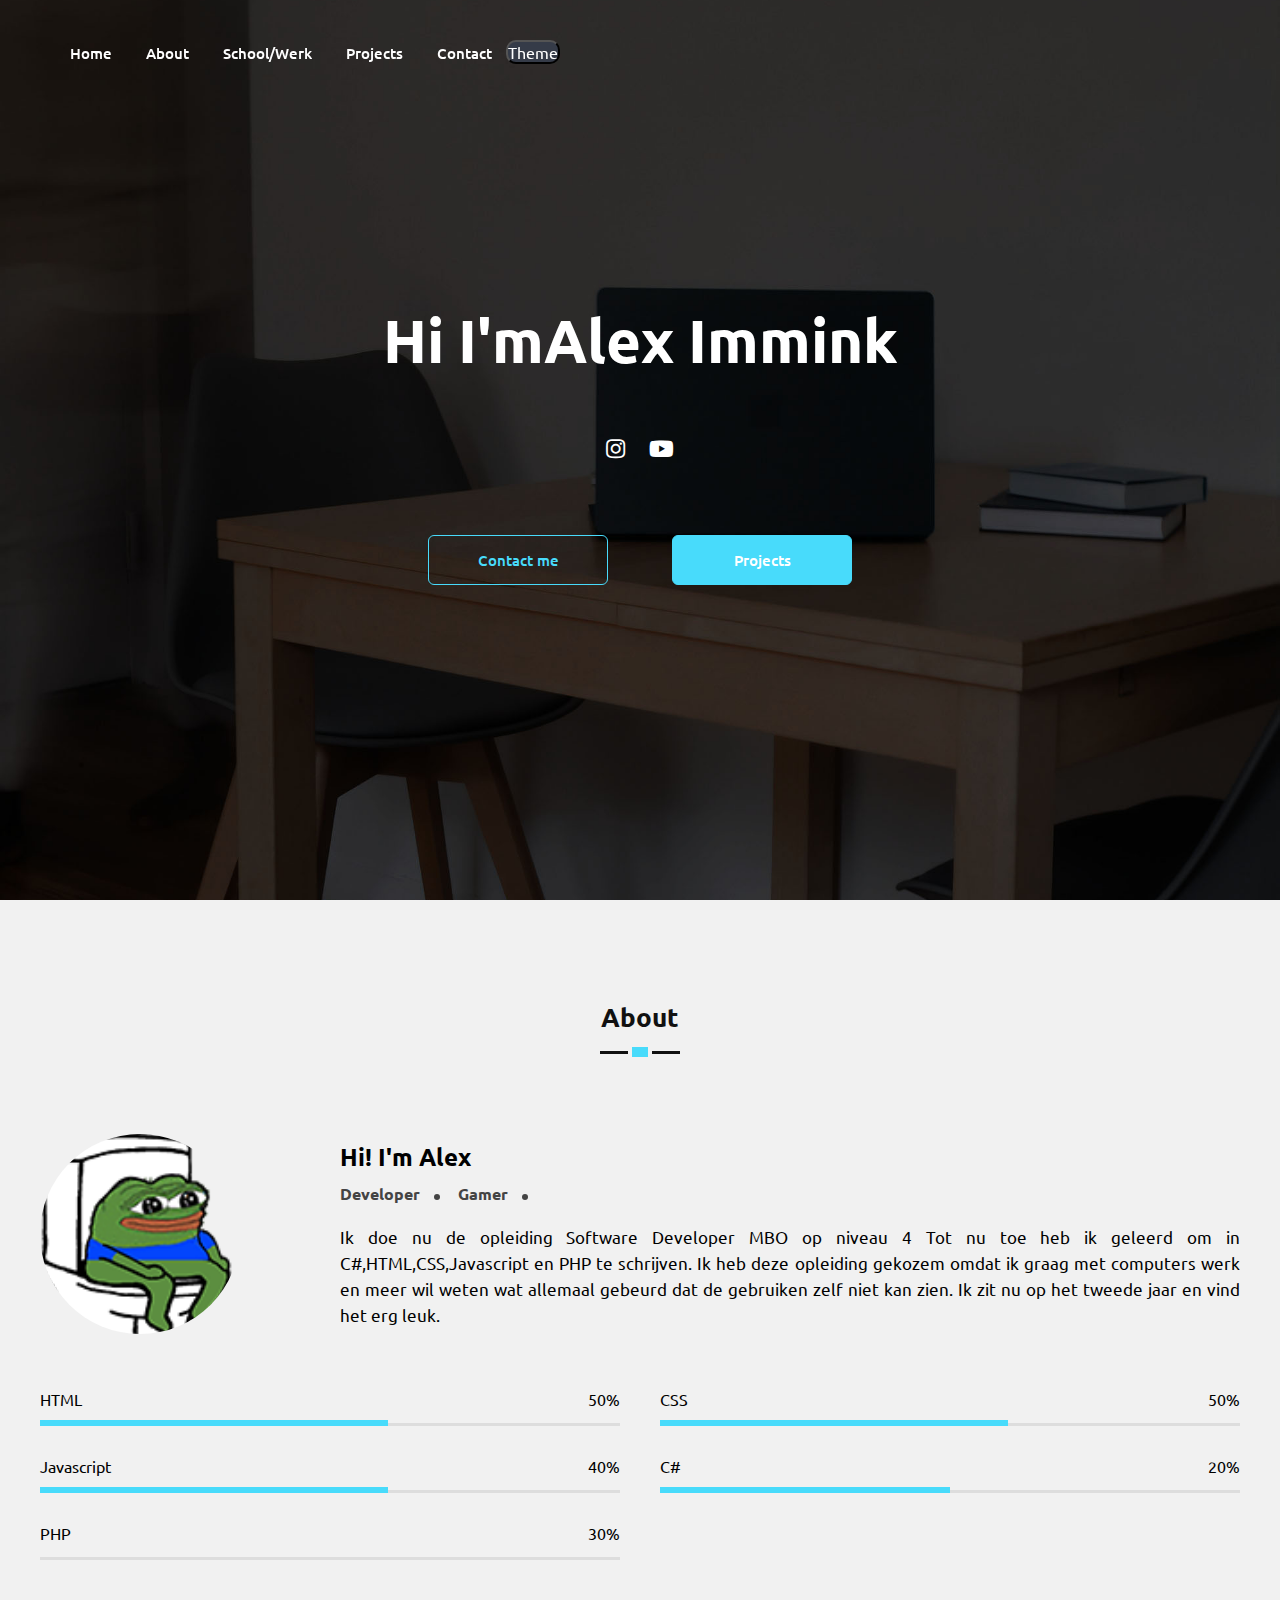
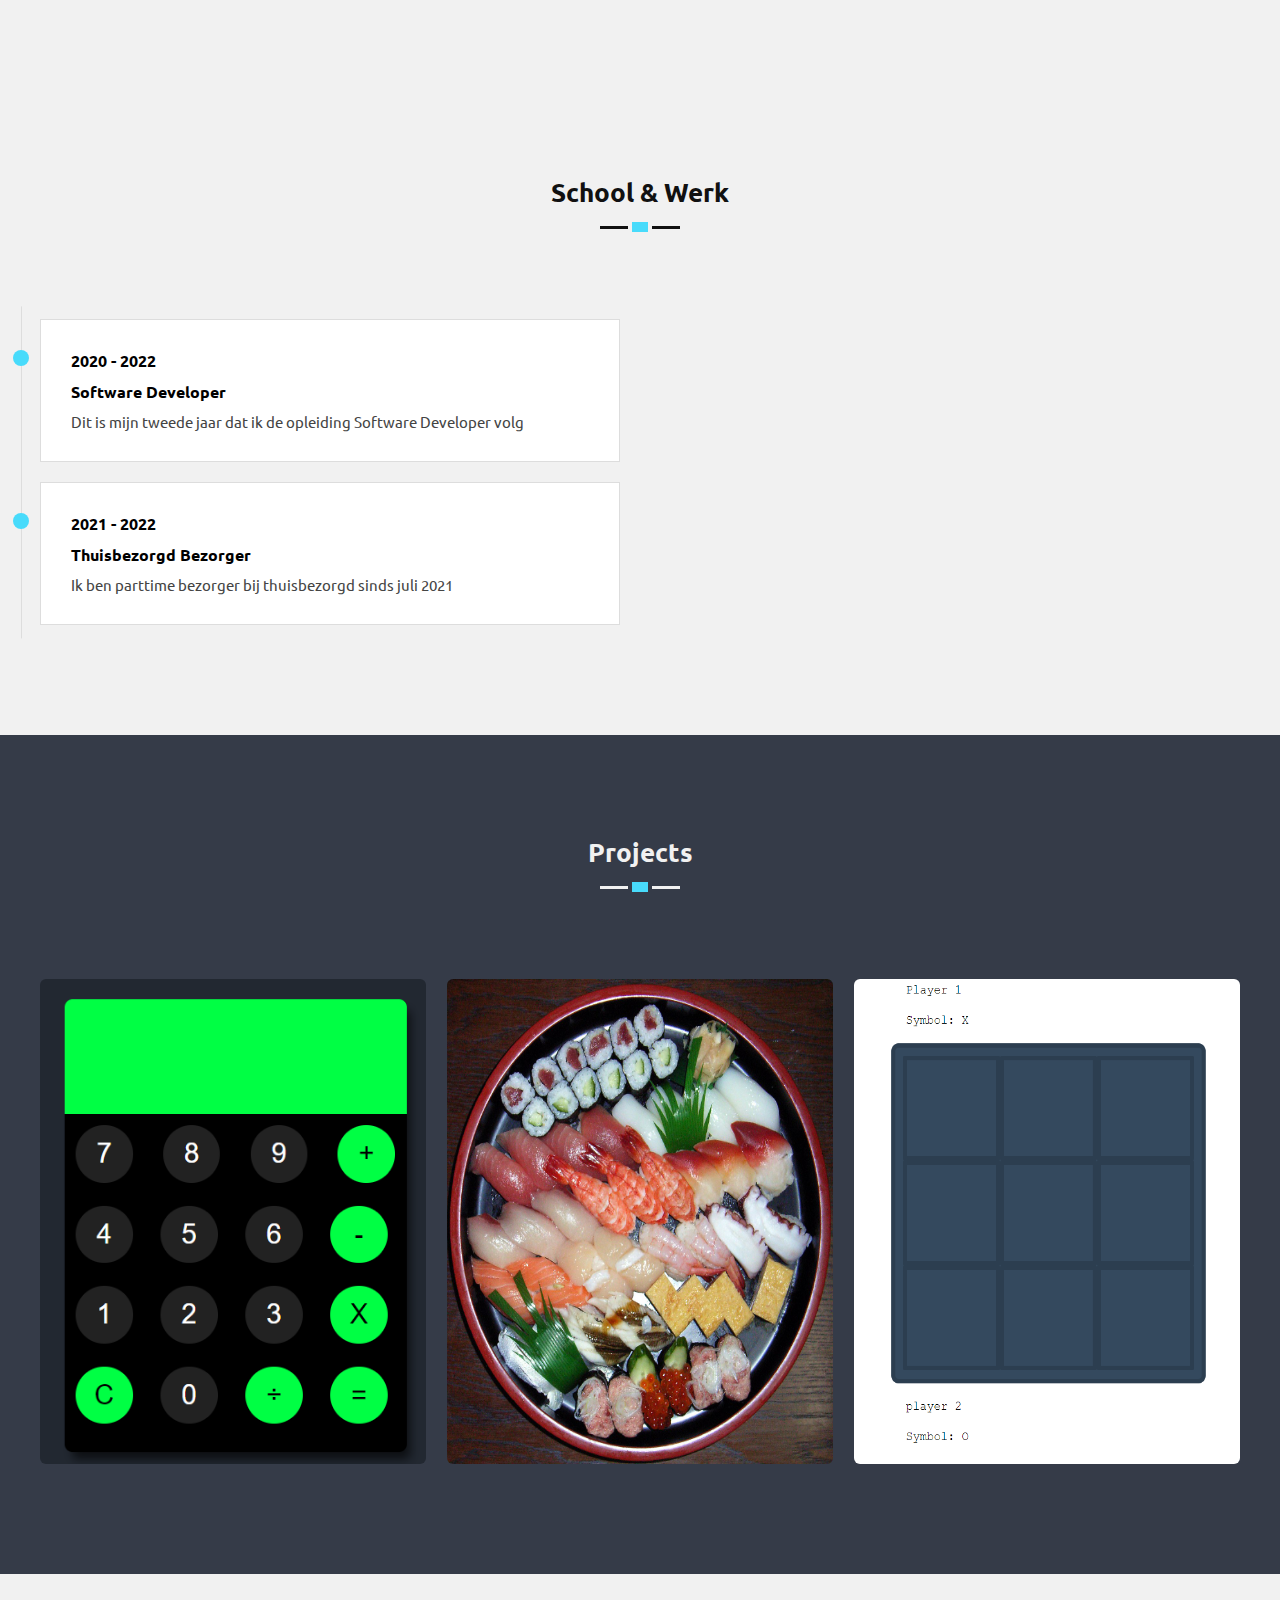
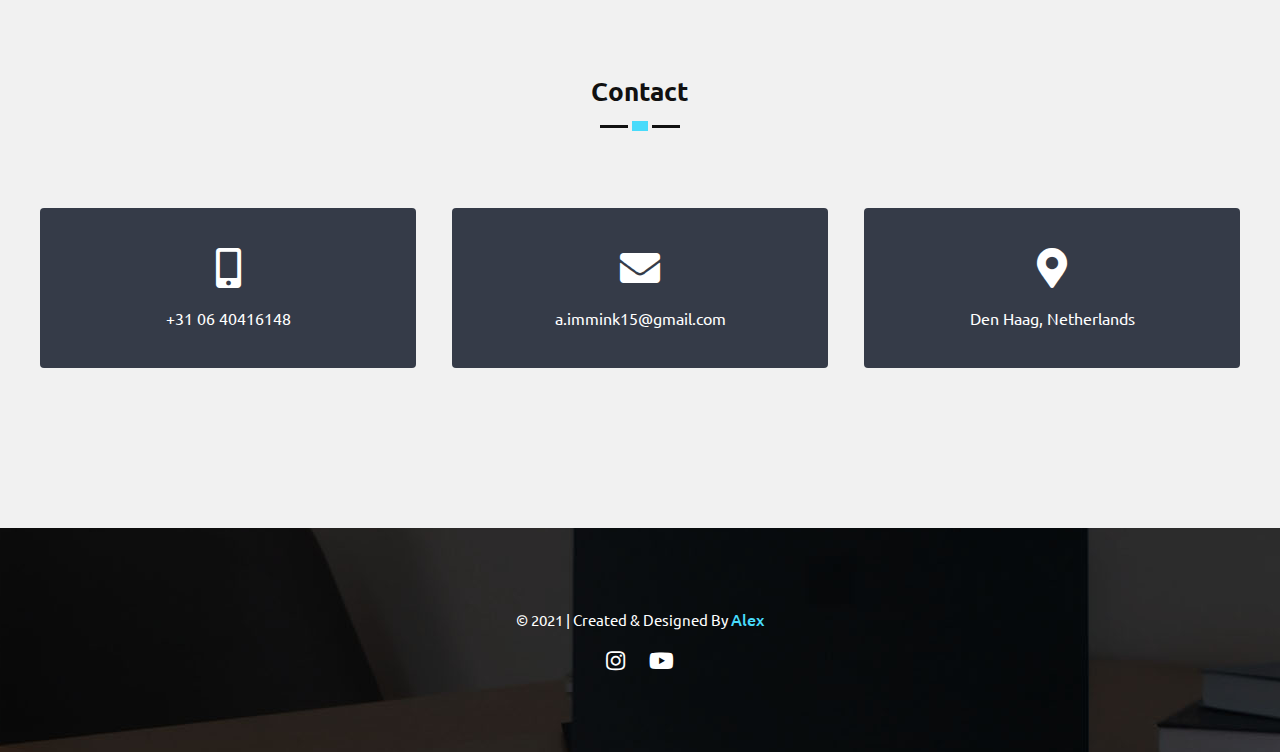
<file: index.html>
<!DOCTYPE html>
<html lang="en">
  <head>   
     <meta charset="UTF-8" />
    <meta name="viewport" content="width=device-width, initial-scale=1.0" />
    <title>Portfolio</title>
    <link
      href="https://fonts.googleapis.com/css2?family=Ubuntu:ital,wght@0,300;0,400;0,500;0,700;1,300;1,400;1,500;1,700&display=swap"
      rel="stylesheet"
    />
    <link
      rel="stylesheet"
      href="https://cdnjs.cloudflare.com/ajax/libs/font-awesome/5.13.1/css/all.min.css"
    />
    <link rel="stylesheet" href="public/css/style.css" />
    <script src="https://cdnjs.cloudflare.com/ajax/libs/jquery/3.5.1/jquery.min.js"></script>
    <script src="public/js/scripts.js"></script>
  </head>
  <body>

    <!-- Navbar -->
    <nav class="navbar theme">
      <div class="inner-width">
        <button class="menu-toggler">
          <span></span>
          <span></span>
          <span></span>
        </button>
        <div class="navbar-menu">
          <a href="#home">Home</a>
          <a href="#about">About</a>
          <a href="#school">School/Werk</a>
          <a href="#Projects">Projects</a>
          <a href="#contact">Contact</a>
          <button class="theme-changer themabtn">Theme</button>
        </div>
      </div>
    </nav>

    <!-- Home -->
    <section id="home">
      <div class="inner-width">
        <div class="content">
          <h1>Hi I'm</h1>
          <div class="sm">
            <a href="https://www.instagram.com/" class="fab fa-instagram"></a>
            <a
              href="https://www.youtube.com/watch?v=dQw4w9WgXcQ"
              class="fab fa-youtube"
            ></a>
          </div>
          <div class="buttons">
            <a href="#contact">Contact me</a>
            <a href="#Projects">Projects</a>
          </div>
        </div>
      </div>
    </section>

    <!-- About -->
    <section id="about" class="theme">
      <div class="inner-width theme">
        <h1 class="section-title">About</h1>
        <div class="about-content theme">
          <img src="public/images/peepoPooPoo.png" alt="" class="about-pic" />
          <div class="about-text">
            <h2 class="theme">Hi! I'm Alex</h2>
            <h3>
              <span>Developer</span>
              <span>Gamer</span>
            </h3>
            <p class="theme">
              Ik doe nu de opleiding Software Developer MBO op niveau 4 Tot nu
              toe heb ik geleerd om in C#,HTML,CSS,Javascript en PHP te schrijven.
              Ik heb deze opleiding gekozem omdat ik graag met computers werk en
              meer wil weten wat allemaal gebeurd dat de gebruiken zelf niet kan
              zien. Ik zit nu op het tweede jaar en vind het erg leuk.
            </p>
          </div>
        </div>

        <div class="skills">
          <div class="skill">
            <div class="skill-info">
              <span>HTML</span>
              <span>50%</span>
            </div>
            <div class="skill-bar html"></div>
          </div>

          <div class="skill">
            <div class="skill-info">
              <span>CSS</span>
              <span>50%</span>
            </div>
            <div class="skill-bar css"></div>
          </div>

          <div class="skill">
            <div class="skill-info">
              <span>Javascript</span>
              <span>40%</span>
            </div>
            <div class="skill-bar js"></div>
          </div>

          <div class="skill">
            <div class="skill-info">
              <span>C#</span>
              <span>20%</span>
            </div>
            <div class="skill-bar cs"></div>
          </div>

          <div class="skill">
            <div class="skill-info">
              <span>PHP</span>
              <span>30%</span>
            </div>
            <div class="skill-bar php"></div>
          </div>
        </div>
      </div>
    </section>

    <!-- School/Werk -->
    <section id="school" class="theme">
      <div class="inner-width">
        <h1 class="section-title">School & Werk</h1>
        <div class="time-line">
          <div class="block">
            <h4>2020 - 2022</h4>
            <h3>Software Developer</h3>
            <p>Dit is mijn tweede jaar dat ik de opleiding Software Developer volg</p>
          </div>
        </div>

        <div class="time-line">
          <div class="block">
            <h4>2021 - 2022</h4>
            <h3>Thuisbezorgd Bezorger</h3>
            <p>Ik ben parttime bezorger bij thuisbezorgd sinds juli 2021</p>
          </div>
        </div>
      </div>
    </section>

    <!--Projects-->
    <section id="Projects" class="dark">
      <div class="inner-width">
        <h1 class="section-title">Projects</h1>
        <div class="works">
          <a href="/templates/calculator.html" class="projects">
            <img src="public/images/calculator.png" alt="" />
            <div class="info">
              <h3>Rekenmachine</h3>
              <div class="cat">
                Rekenmachine die ik heb gemaakt voor een school project met Javascript
              </div>
            </div>
          </a>

          <a href="https://github.com/AImmink/zuzu" class="projects">
            <img src="public/images/Sushi.jpg" alt="" />
            <div class="info">
              <h3>zuzu</h3>
              <div class="cat">
                Zuzu project in PHP
              </div>
            </div>
          </a>
      
          <a href="/templates/bke.html" class="projects">
            <img src="public/images/tictactoe.png" alt="" />
            <div class="info">
              <h3>Tic Tac Toe</h3>
              <div class="cat">
                Tic Tac Toe game die ik heb gemaakt voor een school project met Javascript
              </div>
            </div>
            </div>
          </a>
        </div>
      </div>
    </section>


    <!-- Contact -->
    <section id="contact" class="theme">
      <div class="inner-width">
        <h1 class="section-title">Contact</h1>
        <div class="contact-info">
          <div class="item">
            <i class="fas fa-mobile-alt"></i>
            +31 06 40416148
          </div>

          <div class="item">
            <i class="fas fa-envelope"></i>
            a.immink15@gmail.com
          </div>

          <div class="item">
            <i class="fas fa-map-marker-alt"></i>
            Den Haag, Netherlands
          </div>
        </div>
      </div>
    </section>

    <!-- Footer -->
    <footer>
      <div class="inner-width">
        <div class="copyright">
          &copy; 2021 | Created & Designed By <a href="#">Alex</a>
        </div>
        <div class="sm">
          <a href="https://www.instagram.com/" class="fab fa-instagram"></a>
          <a
            href="https://www.youtube.com/watch?v=dQw4w9WgXcQ"
            class="fab fa-youtube"
          ></a>
        </div>
      </div>
    </footer>

    <!-- Go Top BTN -->
    <button class="goTop fas fa-arrow-up"></button>
  </body>
</html>
</file>
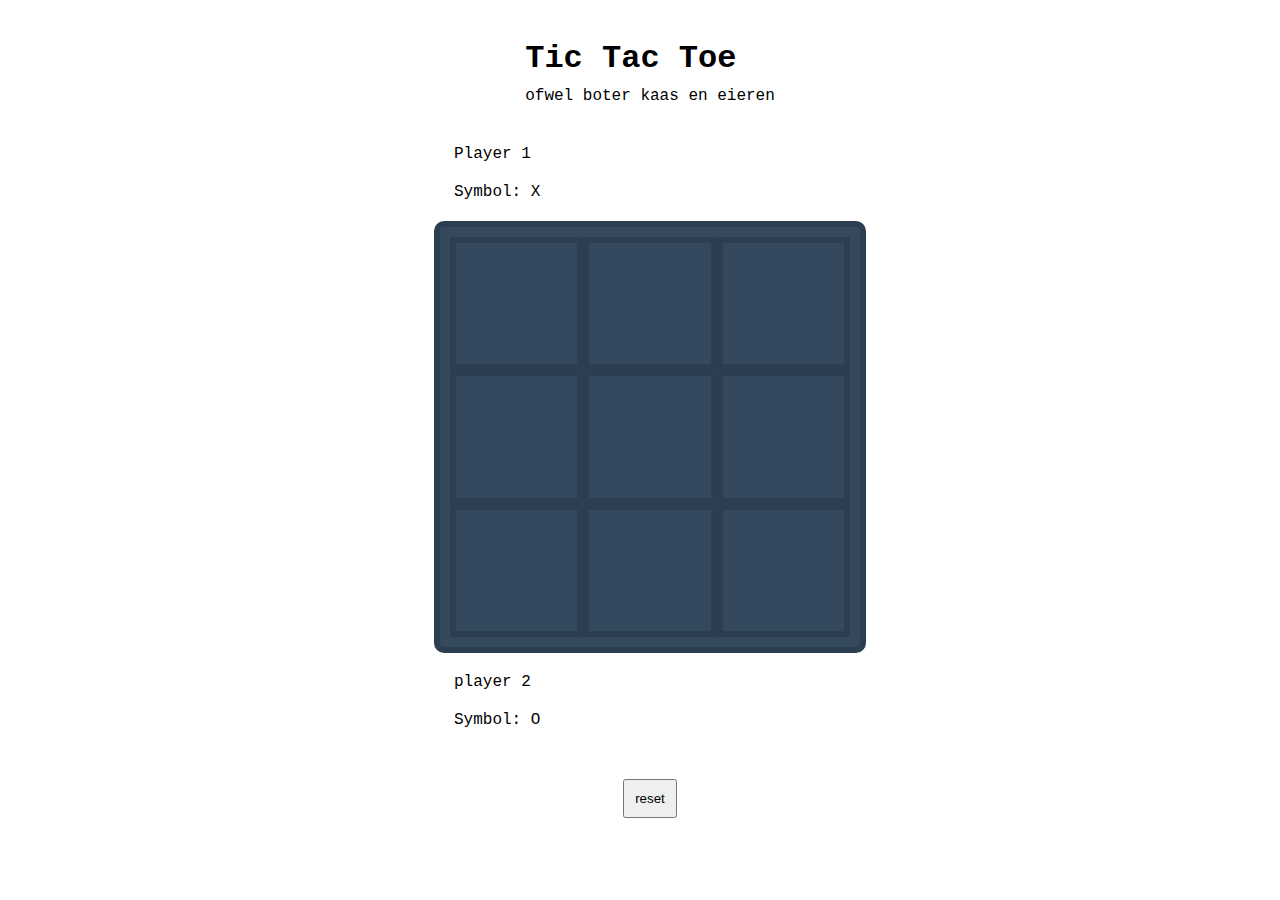
<file: bke.html>
<!DOCTYPE html>
<html lang="en">
  <head>
    <meta charset="UTF-8">
    <meta http-equiv="X-UA-Compatible" content="IE=edge">
    <meta name="viewport" content="width=device-width, initial-scale=1.0">
    <title>Boter Kaas eieren</title>
    <link rel="stylesheet" href="./css/bke.css">
  </head>
  <body>
    <header>
      <h1>Tic Tac Toe</h1>
      <span>ofwel boter kaas en eieren</span>
    </header>
    <main>
      <div>
        <p>Player 1</p>
        <p>Symbol: X</p>
      </div>
        <!-- 
          Make a board (class .board) with fields (class .field)
          Do not forget to add styling (grid layout)
        -->
      <grid class="board">
        <div class="field"></div>
        <div class="field"></div>
        <div class="field"></div>
        <div class="field"></div>
        <div class="field"></div>
        <div class="field"></div>
        <div class="field"></div>
        <div class="field"></div>
        <div class="field"></div>
      </grid>
      <div>
        <p>player 2</p>
        <p>Symbol: O</p>
      </div>
    </main>
    <div></div>
    <button class="reset-btn">reset</button>
    <script type="module" src="./js/bke.js"></script>
  </body>
</html>
</file>
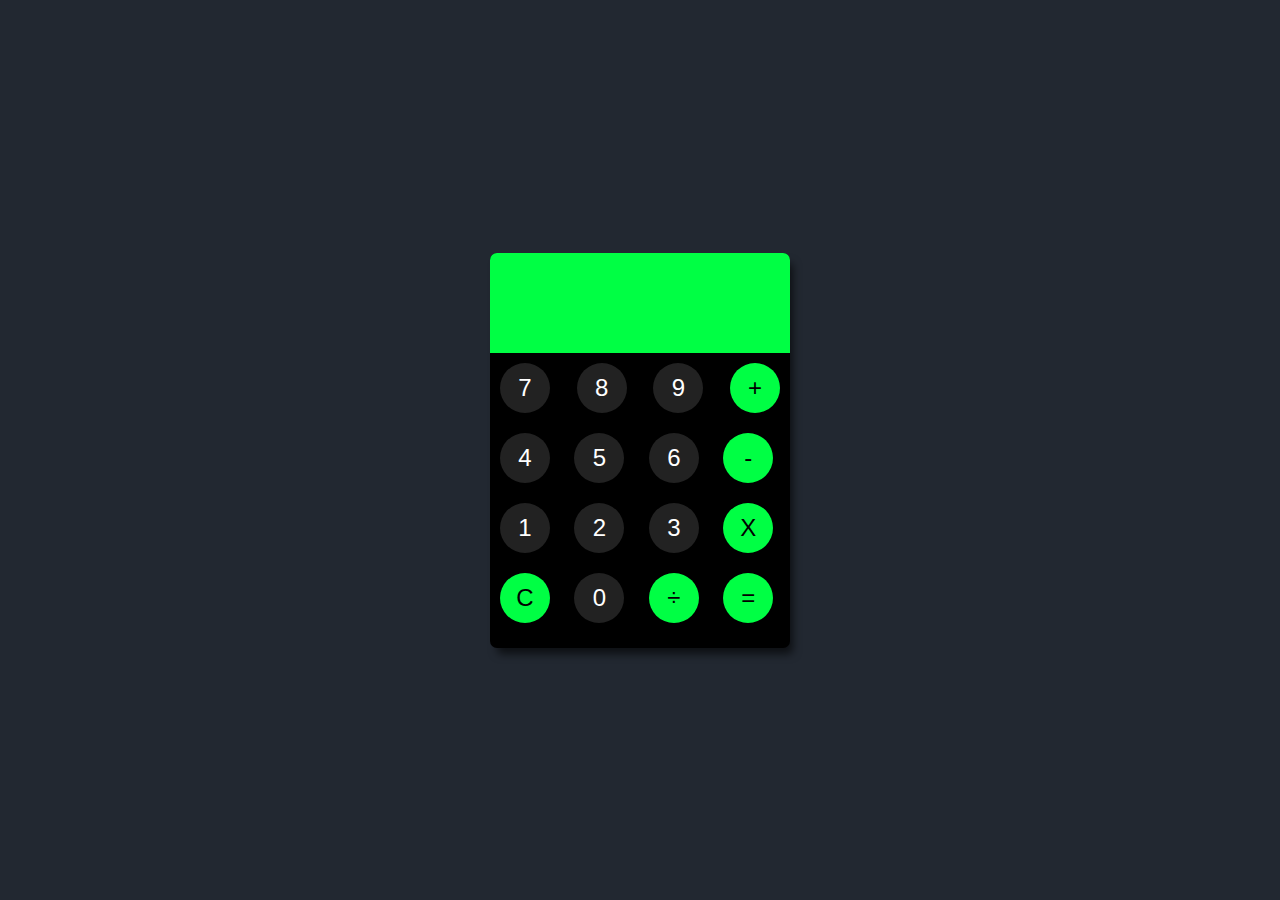
<file: calculator.html>
<!DOCTYPE html>
<html lang="nl">
    <head>
    <meta charset="UTF-8">
    <meta name="viewport" content="width=device-width, initial-scale=1.0">
    <title>Portfolio</title>
    <link href="/css/calc.css" rel="stylesheet">
    </head>
    <body>

            <div class="calculator">
          
              <input type="text" class="display" disabled>
                    
              <div class="keys">
          
          
                <div class="row">
          
                  <button value="7">7</button>
          
                  <button value="8">8</button>
          
                  <button value="9">9</button>
          
                  <button value="+  " class="operator">+</button>
          
                </div>
          
                <div class="row2">
          
                  <button value="4">4</button>
          
                  <button value="5">5</button>
          
                  <button value="6">6</button>
          
                  <button value="-" class="operator">-</button>
          
                </div>
          
                <div class="row3">
          
                  <button value="1">1</button>
          
                  <button value="2">2</button>
          
                  <button value="3">3</button>
          
                  <button value="X" class="operator">X</button>
          
                </div>
          
                <div class="row4">
          
                  <button value="C" class="operator">C</button>
          
                  <button value="0">0</button>
          
                  <button value="/" class="operator">÷</button>
          
                  <button value="=" class="operator">=</button>
          
                </div>
          
              </div>
          
            </div>
          
         <!-- Hieronder wordt het Javascript bestand ingeladen -->
         <script src="/js/calculator.js"></script>    
    </body>
</html>
</file>
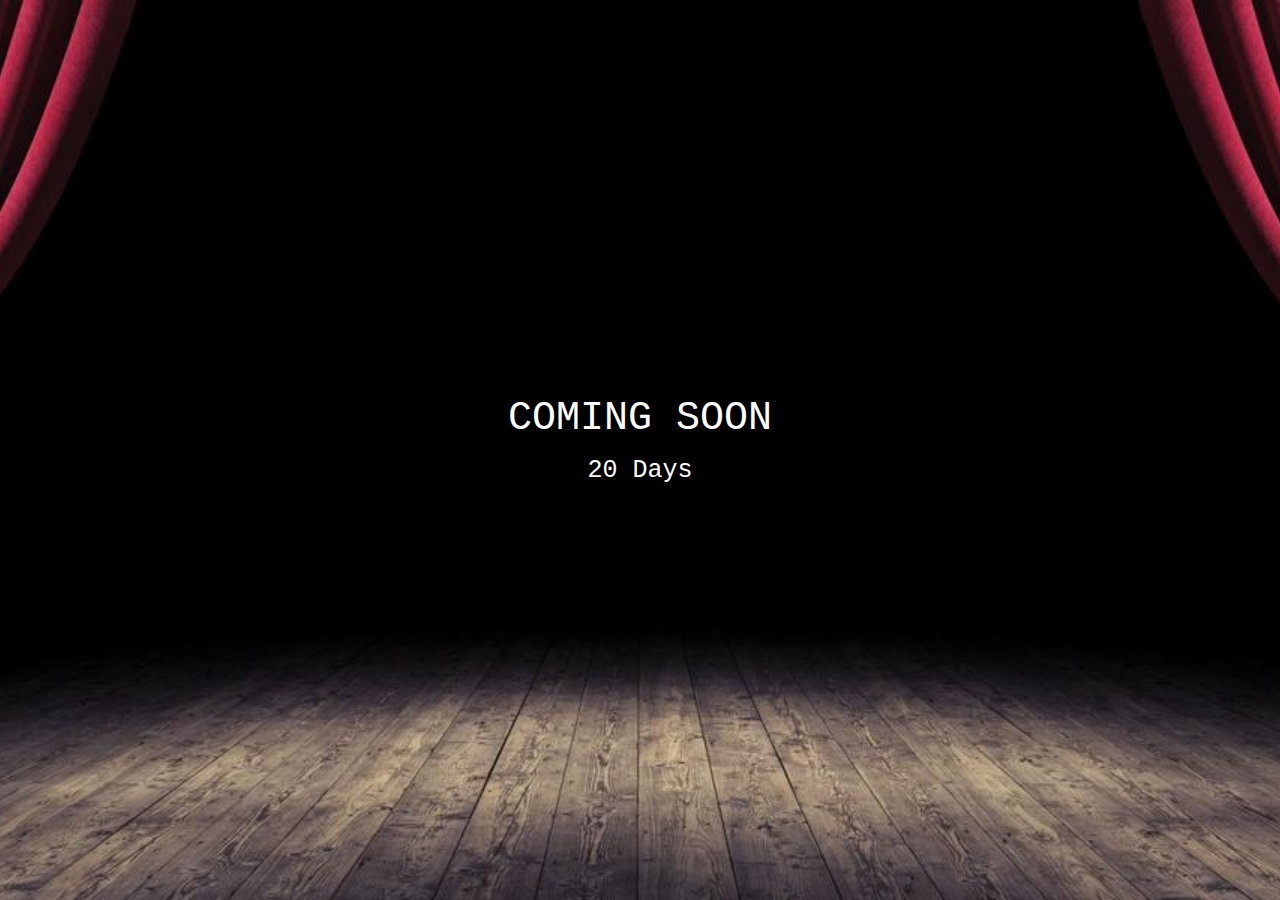
<file: info.html>
<!DOCTYPE html>
<html lang="nl">
    <head>
    <meta charset="UTF-8">
    <meta name="viewport" content="width=device-width, initial-scale=1.0">
    <title>Portfolio</title>
    <link rel="stylesheet" href="https://stackpath.bootstrapcdn.com/bootstrap/4.3.1/css/bootstrap.min.css" integrity="sha384-ggOyR0iXCbMQv3Xipma34MD+dH/1fQ784/j6cY/iJTQUOhcWr7x9JvoRxT2MZw1T" crossorigin="anonymous">
    <link href="/css/coming-soon.css" rel="stylesheet">
    <script src="https://maxcdn.bootstrapcdn.com/bootstrap/4.5.2/js/bootstrap.min.js"></script>
    </head>
    <body>
        <div class="bgimg">
            <div class="middle">
              <h1>COMING SOON</h1>
              <hr>
              <p>20 Days</p>
            </div>

            <script src="/js/countdown.js"></script>  
    </body>
    </html>
</file>
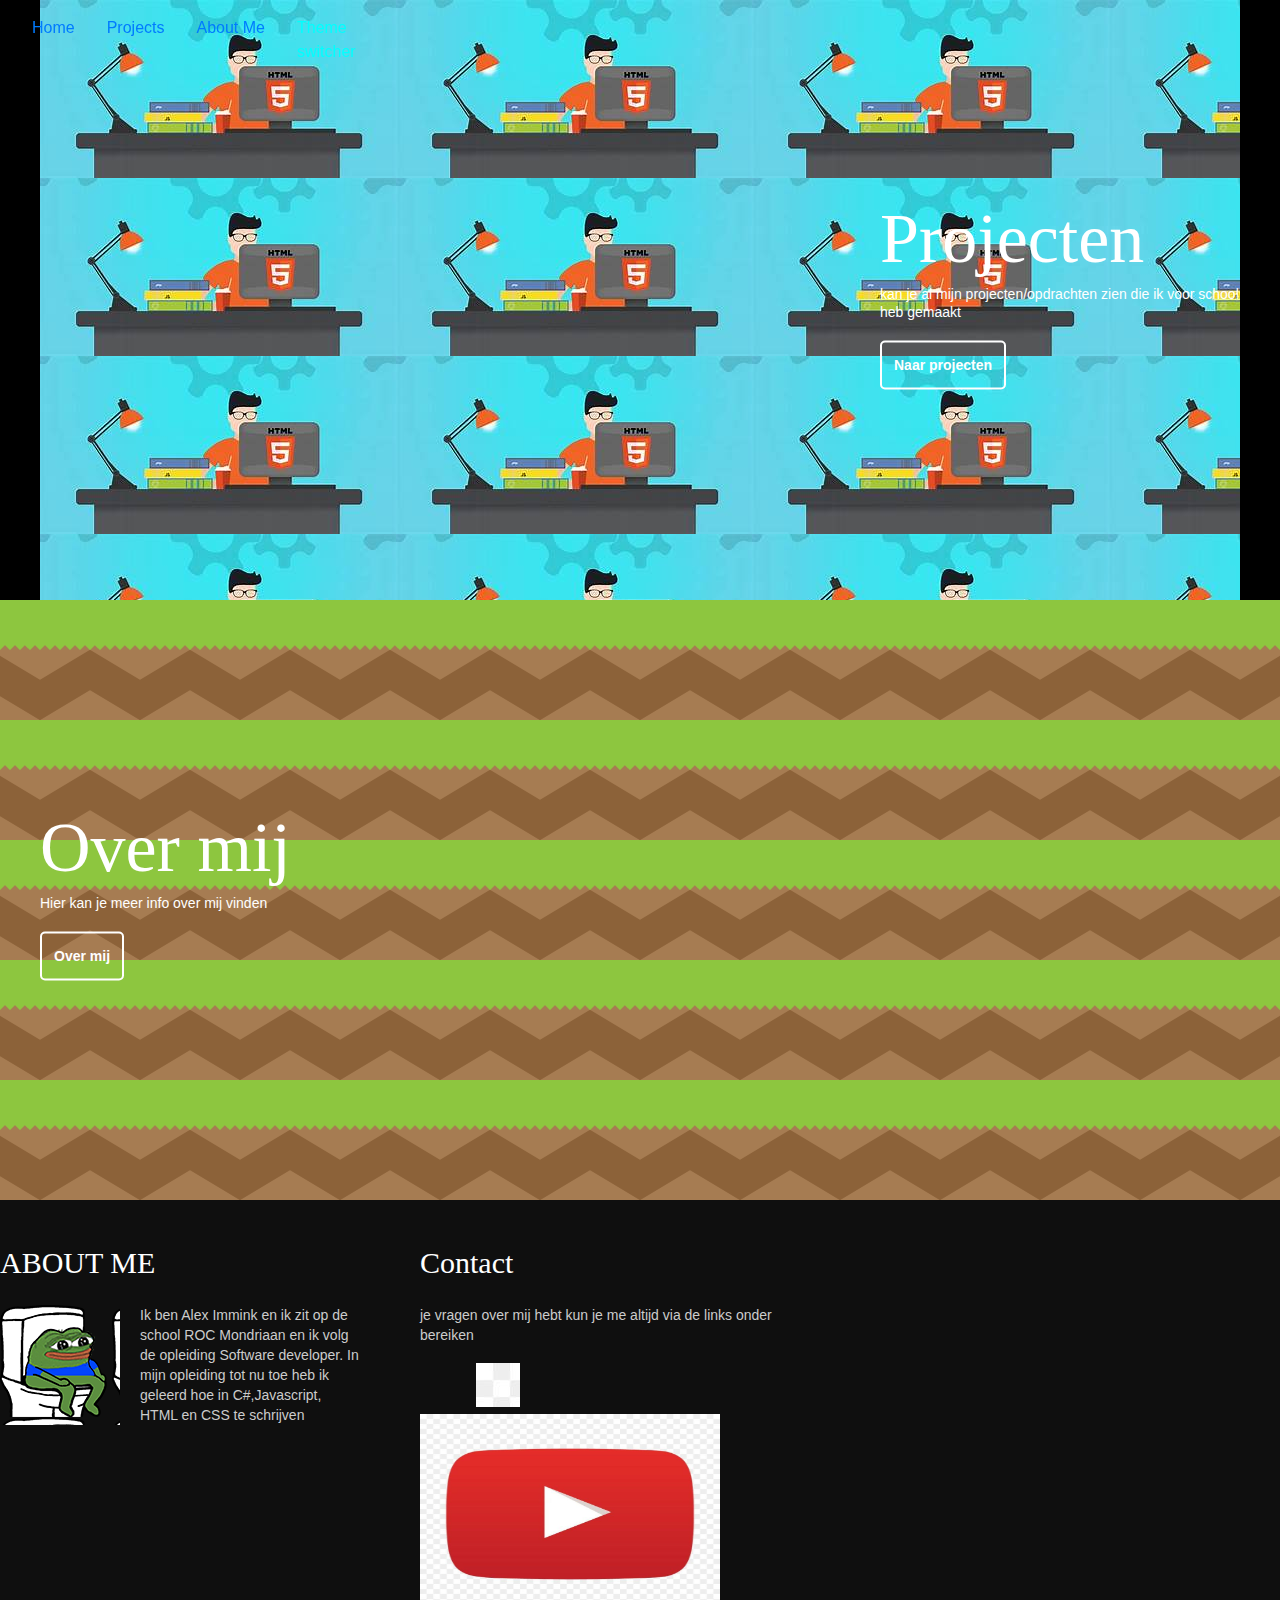
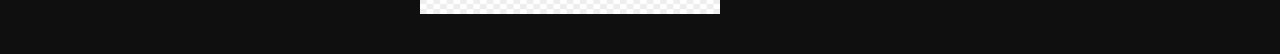
<file: olfolio.html>
<!DOCTYPE html>
<html lang="nl">
    <head>
    <meta charset="UTF-8">
    <meta name="viewport" content="width=device-width, initial-scale=1.0">
    <title>Portfolio oud</title>
    <script src="https://cdnjs.cloudflare.com/ajax/libs/jquery/3.6.0/jquery.min.js"></script>
    <link rel="stylesheet" href="https://cdnjs.cloudflare.com/ajax/libs/font-awesome/5.15.3/css/all.min.css"/>
    <link rel="stylesheet" href="https://stackpath.bootstrapcdn.com/bootstrap/4.3.1/css/bootstrap.min.css" integrity="sha384-ggOyR0iXCbMQv3Xipma34MD+dH/1fQ784/j6cY/iJTQUOhcWr7x9JvoRxT2MZw1T" crossorigin="anonymous">
    <link href="../css/main.css" rel="stylesheet">
    </head>
    <body>
      <nav class="navbar navbar-default fixed-top">
        <ul class="nav">
            <li class="nav-item"><a class="nav-link" href="index.html">Home</a></li>
            <li class="nav-item"><a class="nav-link" href="projecten.html">Projects</a></li>
            <li class="nav-item"><a class="nav-link" href="info.html">About Me</a></li>
            <li class="nav-item"><a class="nav-link" href="#"><p class="theme-changer">Theme switcher</p></a></li>
        </ul>
      </nav>
      <!--projecten section-->
    <div id="portfolio-2" class="portfolio">
    <div id="portfolio-container-2" class="portfolio-container">
    <div class="portfolio-text-container portfolio-text-container-right">
    <div class="text-black theme portfolio-text-title">
    <p class="text-black theme"> Projecten</p>
    </div>
                
    <div class="portfolio-text-body">
    <p class="text-black theme">kan je al mijn projecten/opdrachten zien die ik voor school heb gemaakt</p>
    </div>
                
    <a href="projecten.html" target="_blank">
    <div class="portfolio-text-button">Naar projecten</div>
    </a>
    </div> 
    </div>
    </div>
    
      <!--Over mij page directory-->
    <div id="portfolio-3" class="portfolio">
    <div id="design-portfolio-cloud"></div>
        
    <div id="portfolio-container-3" class="portfolio-container">
    <div class="portfolio-text-container portfolio-text-container-left">
    <div class="portfolio-text-title">
      <p class="theme">Over mij</p>
      </div>
                
    <div class="portfolio-text-body">
    <p class="text-black theme">Hier kan je meer info over mij vinden</p>
    </div>
                
    <a href="info.html" target="_blank">
    <div class="portfolio-text-button">Over mij</div>
    </a>
    </div> 
    </div>
    </div>
          <!--Over mij kort-->
        <footer class="text-black theme">
        <div class="footer-container">
        <div class="footer-column">
        <div class="title">
        <p class="text-black">ABOUT ME</p>
        </div>
        <div class="avatar"></div>
        <div class="text">
        <p class="text-black">Ik ben Alex Immink en ik zit op de school ROC Mondriaan en ik volg de opleiding Software developer.
        In mijn opleiding tot nu toe heb ik geleerd hoe in C#,Javascript, HTML en CSS te schrijven</p>
        </div>
        </div>
        </div> 
        <div class="theme footer-column">
        <div class="title">
        <p class="text-black">Contact</p>
        </div>
        <div class="text">
        <p class="text-black">je vragen over mij hebt kun je me altijd via de links onder bereiken</p>
        </div>
        <div>
        <a href="https://github.com/AImmink"target="_blank">
        <div class="icon icon-github"></div>
        </a>
        <a href="https://www.youtube.com/watch?v=dQw4w9WgXcQ"target="_blank">
        <div class="icon icon-YouTube"></div>
        <img src="/images/icon-youtube.jpg" alt="" class="img1">
        </a>
          <a href="https://www.instagram.com/"target="_blank">
        <div class="icon icon-insta theme-changer"></div>
        </a>
        </div>
        </div>    
        </footer>

         <!-- Hieronder wordt het Javascript bestand ingeladen -->
         <script src="../js/main.js"></script>    
    </body>
</html>
</file>
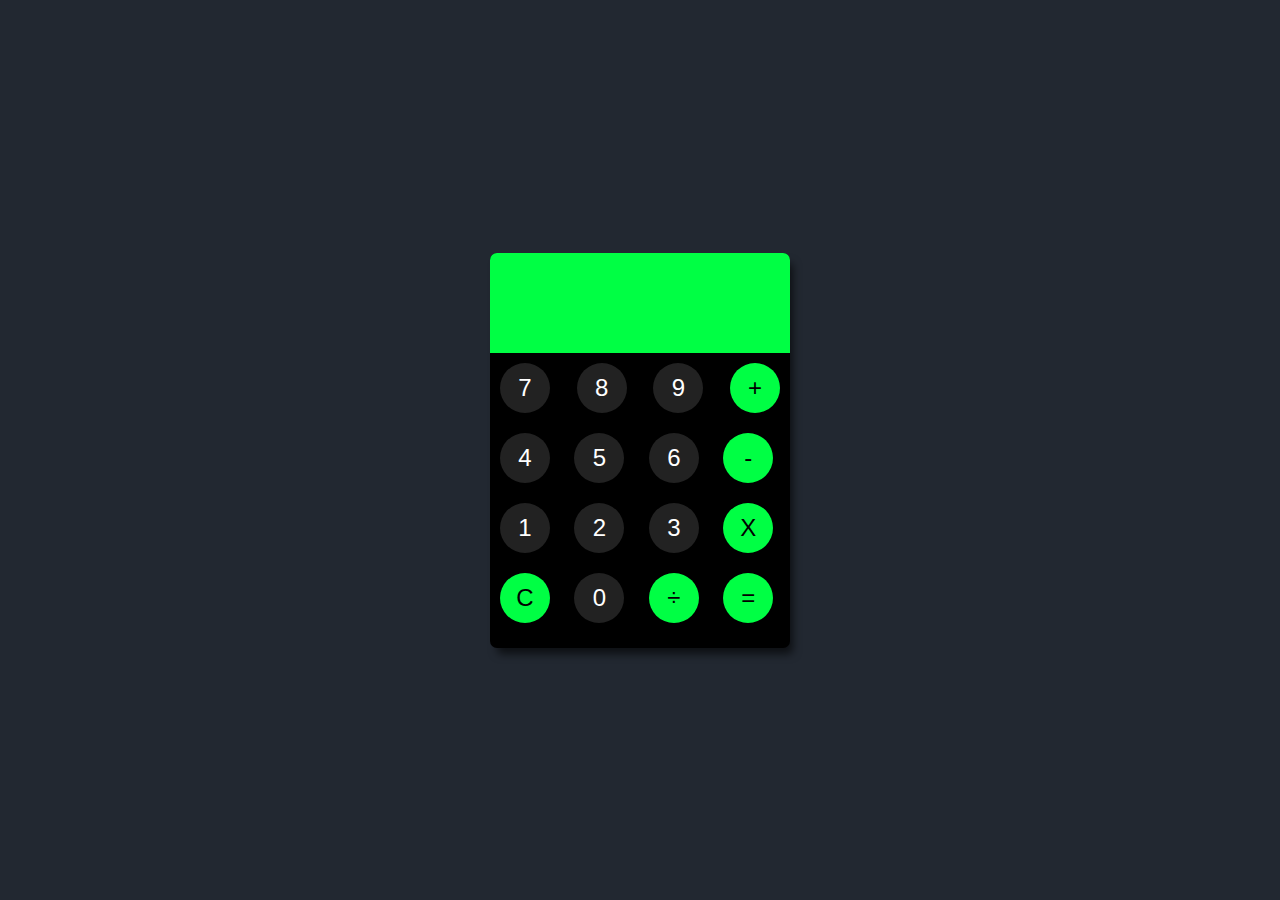
<file: templates/calculator.html>
<!DOCTYPE html>
<html lang="nl">
  <head>
    <meta charset="UTF-8" />
    <meta name="viewport" content="width=device-width, initial-scale=1.0" />
    <title>Rekenmachine</title>
    <link href="../public/css/calc.css" rel="stylesheet" />
  </head>
  <body>
    <!--buttons van de rekenmachine-->
    <div class="calculator">
      <input type="text" class="display" disabled />

      <div class="keys">
        <div class="row">
          <button value="7">7</button>

          <button value="8">8</button>

          <button value="9">9</button>

          <button value="+" class="operator">+</button>
        </div>

        <div class="row2">
          <button value="4">4</button>

          <button value="5">5</button>

          <button value="6">6</button>

          <button value="-" class="operator">-</button>
        </div>

        <div class="row3">
          <button value="1">1</button>

          <button value="2">2</button>

          <button value="3">3</button>

          <button value="*" class="operator">X</button>
        </div>

        <div class="row4">
          <button value="C" class="operator">C</button>

          <button value="0">0</button>

          <button value="/" class="operator">÷</button>

          <button value="=" class="operator">=</button>
        </div>
      </div>
    </div>

    <!-- Hieronder wordt het Javascript bestand ingeladen -->
    <script src="/js/calculator.js"></script>
  </body>
</html>
</file>
<file: public/css/style.css>
* {
  margin: 0;
  padding: 0;
  text-decoration: none;
  font-family: "Ubuntu", sans-serif;
  box-sizing: border-box;
}

html {
  scroll-behavior: smooth;
}

::selection {
  background-color: #48dbfb60;
}

::-webkit-scrollbar {
  width: 10px;
  background-color: #f1f1f1;
}

::-webkit-scrollbar-thumb {
  background-color: #353b48;
}

.navbar {
  position: fixed;
  background-color: transparent;
  width: 100%;
  padding: 30px 0;
  top: 0;
  z-index: 999;
  transition: 0.3s linear;
}

.inner-width {
  max-width: 1300px;
  margin: auto;
  padding: 0 40px;
}

.navbar .inner-width {
  display: flex;
  align-items: center;
  justify-content: space-between;
}

.menu-toggler {
  background: none;
  width: 30px;
  border: none;
  cursor: pointer;
  position: relative;
  outline: none;
  z-index: 999;
  display: none;
}

.menu-toggler span {
  display: block;
  height: 3px;
  background-color: #fff;
  margin: 6px 0;
  position: relative;
  transition: 0.3s linear;
}

.navbar-menu a {
  color: #fff;
  font-size: 15px;
  font-weight: 500;
  margin-left: 30px;
  transition: 0.2s linear;
}

.theme-changer {
  background: none;
  background-color: #353b48;
  border-radius: 10px;
  color: white;
  margin: 10px;
  text-align: center;
  font-size: 16px;
}

.navbar-menu a:hover {
  color: #48dbfb !important;
}

.sticky {
  background-color: #fff;
  padding: 18px 0;
}

.sticky .navbar-menu a {
  color: #111;
}

.dark1 {
  background-color: #353b48;
}

.sticky .menu-toggler span {
  background-color: #111;
}

#home {
  height: 100vh;
  min-height: 500px;
  background: url(../images/bg.jpg) no-repeat center;
  background-size: cover;
  background-attachment: fixed;
}

#home .inner-width {
  display: flex;
  align-items: center;
  justify-content: center;
  height: 100%;
  text-align: center;
}

#home .content {
  width: 100%;
  color: #fff;
}

#home .content h1 {
  font-size: 60px;
  margin-bottom: 60px;
}

#home .content h1::after {
  content: "Alex Immink";
  animation: textanim 10s linear infinite;
}

@keyframes textanim {
  25% {
    content: "A Developer";
  }
  50% {
    content: "A Gamer";
  }
}

.sm a {
  color: #fff;
  font-size: 22px;
  margin: 0 10px;
  transition: 0.2s linear;
}

.sm a:hover {
  color: #48dbfb;
}

#home .buttons {
  margin-top: 60px;
}

#home .buttons a {
  display: inline-block;
  margin: 15px 30px;
  color: #48dbfb;
  font-size: 15px;
  font-weight: 500;
  width: 180px;
  border: 1px solid #48dbfb;
  padding: 14px 0;
  border-radius: 6px;
  transition: 0.2s linear;
}

#home .buttons a:hover,
#home .buttons a:nth-child(2) {
  background-color: #48dbfb;
  color: #fff;
}

section {
  padding: 100px 0;
  background-color: #f1f1f1;
}

.section-title {
  text-align: center;
  margin-bottom: 80px;
  position: relative;
  font-size: 26px;
  padding-bottom: 20px;
  color: #111;
}

.section-title::before {
  content: "";
  position: absolute;
  width: 80px;
  height: 3px;
  background-color: #111;
  bottom: 0;
  left: calc(50% - 40px);
}

.section-title::after {
  content: "";
  position: absolute;
  width: 16px;
  height: 10px;
  background-color: #48dbfb;
  border: 4px solid #f1f1f1;
  left: calc(50% - 12px);
  bottom: -7px;
}

.about-content {
  display: flex;
  align-items: center;
  flex-wrap: wrap;
}

.about-pic {
  width: 200px;
  border-radius: 50%;
  margin-right: 100px;
}

.about-text {
  flex: 1;
}

.about-text h3 {
  margin: 10px 0;
  color: #444;
  font-size: 16px;
}

.about-text h3 span:nth-child(1):after,
.about-text h3 span:nth-child(2):after {
  content: "";
  width: 6px;
  height: 6px;
  background-color: #444;
  display: inline-block;
  border-radius: 50%;
  margin: 0 14px;
}

.about-text p {
  font-size: 17px;
  text-align: justify;
  line-height: 26px;
  margin-top: 20px;
}

.skills {
  margin-top: 40px;
  display: flex;
  justify-content: space-between;
  flex-wrap: wrap;
}

.skill {
  width: calc(50% - 20px);
  margin: 15px 0;
}

.skill-info {
  display: flex;
  justify-content: space-between;
}

.skill-bar {
  height: 3px;
  background-color: #ddd;
  margin-top: 14px;
  position: relative;
}

.skill-bar::after {
  content: "";
  position: absolute;
  height: 6px;
  background-color: #48dbfb;
  bottom: 0;
}

.html:after {
  width: 60%;
}

.css:after {
  width: 60%;
}

.js:after {
  width: 60%;
}

.cs:after {
  width: 50%;
}

section.dark {
  background-color: #353b48;
}

section.dark .section-title {
  color: #f1f1f1;
}

section.dark .section-title::before {
  background-color: #f1f1f1;
}

section.dark .section-title::after {
  border: 4px solid #353b48;
}

.time-line,
.works {
  display: flex;
  justify-content: space-between;
  flex-wrap: wrap;
}

.block {
  width: calc(50% - 20px);
  background-color: #fff;
  border: 1px solid #ddd;
  margin: 10px 0;
  padding: 30px;
  position: relative;
}

.block::before {
  content: "";
  position: absolute;
  width: 1px;
  height: 120%;
  background-color: #ddd;
  left: -20px;
  top: 50%;
  transform: translateY(-50%);
}

.block::after {
  content: "";
  position: absolute;
  width: 16px;
  height: 16px;
  background-color: #48dbfb;
  left: -28px;
  top: 30px;
  border-radius: 50%;
}

.block h3 {
  font-size: 16px;
  margin: 10px 0;
}

.block p {
  font-size: 15px;
  color: #444;
}

.projects {
  width: calc(33% - 10px);
  overflow: hidden;
  border-radius: 6px;
  margin: 10px 0;
  cursor: pointer;
  position: relative;
}

.projects img {
  width: 100%;
  height: 100%;
  transition: 0.4s linear;
}

.projects::before {
  content: "";
  position: absolute;
  width: 100%;
  height: 100%;
  z-index: 1;
  background-color: #48dbfbcc;
  transition: 0.2s linear;
  opacity: 0;
  transform: scale(0);
}

.projects .info {
  position: absolute;
  z-index: 2;
  bottom: 40px;
  left: 40px;
  color: #fff;
  transition: 0.4s linear;
  opacity: 0;
}

.projects:hover img {
  transform: scale(1.6) rotate(25deg);
}

.projects:hover::before,
.projects:hover .info {
  opacity: 1;
  transform: scale(1);
}

.contact-info {
  display: flex;
  justify-content: space-between;
  flex-wrap: wrap;
  margin-bottom: 60px;
}

.contact-info .item {
  width: calc(33% - 20px);
  height: 160px;
  background-color: #353b48;
  color: #fff;
  text-align: center;
  border-radius: 4px;
  cursor: pointer;
  transition: 0.3s linear;
}

.contact-info i {
  display: block;
  font-size: 40px;
  line-height: 120px;
  height: 100px;
}

.contact-info .item:hover {
  background-color: #48dbfb;
}

.contact-form {
  display: flex;
  justify-content: space-between;
  flex-wrap: wrap;
}

.contact-form input,
.contact-form textarea {
  width: 100%;
  height: 50px;
  margin: 10px 0;
  background-color: #353b48;
  border: none;
  outline: none;
  padding: 20px;
  border-radius: 4px;
  color: #fff;
}

.nameZone,
.emailZone {
  max-width: calc(50% - 10px);
}

.messageZone {
  min-height: 200px;
  resize: vertical;
}

.contact-form .btn {
  width: 180px;
  background-color: transparent;
  color: #48dbfb;
  font-size: 16px;
  border: 2px solid #48dbfb;
  padding: 0;
  margin-left: auto;
  cursor: pointer;
  transition: 0.3s linear;
}

.contact-form .btn:hover {
  background-color: #48dbfb;
  color: #fff;
}

footer {
  background: url(../images/bg.jpg) no-repeat center;
  color: #fff;
  padding: 80px 0;
  text-align: center;
}

.copyright {
  margin-bottom: 20px;
  font-size: 15px;
}

.copyright a {
  font-size: 16px;
  color: #48dbfb;
  font-weight: 500;
}

.goTop {
  position: fixed;
  z-index: 999;
  bottom: 40px;
  right: 40px;
  width: 40px;
  height: 40px;
  background-color: #48dbfb;
  border: none;
  border-radius: 6px;
  cursor: pointer;
  color: #fff;
  outline: none;
  display: none;
}

@media screen and (max-width: 980px) {
  .menu-toggler {
    display: block;
  }

  .navbar-menu {
    position: fixed;
    height: 100vh;
    width: 100%;
    background-color: #353b48;
    top: 0;
    right: -100%;
    max-width: 400px;
    padding: 80px 50px;
    transition: 0.3s linear;
  }

  .navbar-menu a {
    display: block;
    font-size: 30px;
    margin: 30px 0;
  }

  .sticky .navbar-menu {
    background-color: #f1f1f1;
  }

  .navbar-menu.active {
    right: 0;
  }

  .menu-toggler.active span:nth-child(1) {
    transform: rotate(-45deg);
    top: 4px;
  }

  .menu-toggler.active span:nth-child(2) {
    opacity: 0;
  }

  .menu-toggler.active span:nth-child(3) {
    transform: rotate(45deg);
    bottom: 14px;
  }

  .inner-width {
    max-width: 800px;
  }

  .about-pic {
    margin: 0 auto 60px;
  }

  .about-text {
    flex: 100%;
    text-align: center;
  }

  .block {
    width: calc(100% - 20px);
    margin-left: auto;
  }

  .projects {
    width: calc(50% - 10px);
  }

  .contact-info .item {
    width: 100%;
    margin: 10px 0;
  }
}

@media screen and (max-width: 600px) {
  .inner-width {
    padding: 0 20px;
  }

  .skill {
    width: 100%;
  }

  .projects {
    width: 100%;
  }

  .nameZone,
  .emailZone {
    max-width: 100%;
  }
}
</file>
<file: css/bke.css>
* {
    margin: 0;
    padding: 10px;
  }
  
  html,body {
    width: 100%;
    display: flex;
    flex-direction: column;
    align-items: center;
    font-family: "Courier New", Courier, monospace;
  }
  
  /* Add correct CSS here for a grid overview */
  .board {
    width: 400px;
      height: 400px;
      margin: 400 auto;
    background-color: #34495e;
    color: #fff;
    border: 6px solid #2c3e50;
    border-radius: 10px;
      display: grid;  
      grid-template: repeat(3, 1fr) / repeat(3, 1fr);
    }
  
  .field{
    border: 6px solid #2c3e50;
    border-radius: 2px;
    font-family: Helvetica;
    font-weight: bold;
    font-size: 4em;
    display: flex;
    justify-content: center;
    align-items: center;
  }
</file>
<file: css/calc.css>
* {

    padding: 0;
  
    margin: 0;
  
  }
  
  body {
  
    width: 100vw;
  
    height: 100vh;
  
    overflow: hidden;
  
    display: flex;
  
    justify-content: center;
  
    align-items: center;
  
    background-color: #222831;
  
    font-family: sans-serif;
  
  }
  
  .calculator {
  
    width: 300px;
  
    padding-bottom: 15px;
  
    border-radius: 7px;
  
    background-color: #000;
  
    box-shadow: 5px 8px 8px -2px rgba(0, 0, 0, 0.61);
  
  }
  
  .display {
  
    width: 300px;
  
    height: 100px;
  
    border: none;
  
    box-sizing: border-box;
  
    padding: 10px;
  
    font-size: 2rem;
  
    background-color: #00ff44;
  
    color: #000;
  
    text-align: right;
  
   border-top-left-radius: 7px;
  
   border-top-right-radius: 7px;
  
  }
  
  .row {
  
    display: flex;
  
    justify-content: space-between;
  
  }
  
  button {
  
    width: 50px;
  
    height: 50px;
  
    border-radius: 50%;
  
    border: none;
  
    outline: none;
  
    font-size: 1.5rem;
  
    background-color: #222;
  
    color: #fff;
  
    margin: 10px;
  
  }
  
  button:hover {
  
    cursor: pointer;
  
  }
  
  
  .operator {
  
    background-color: #00ff44;
  
    color: #000;
  
  }
</file>
<file: css/coming-soon.css>
body, html {
    height: 100%
  }
  
  .bgimg {
    /* Background image */
    background-image: url('/images/coming-soon.jpg');
    height: 100%;
    background-position: center;
    background-size: cover;
    position: relative;
    color: white;
    font-family: "Courier New", Courier, monospace;
    font-size: 25px;
  }
  
  .middle {
    position: absolute;
    top: 50%;
    left: 50%;
    transform: translate(-50%, -50%);
    text-align: center;
  }
  
  hr {
    margin: auto;
    width: 40%;
  }
</file>
<file: css/main.css>
/*main css for portfolio*/

html, body, td, h1, h2, h3, h4, h5, h6 {
    background-color: #0f0f0f;
    font-family: 'verdana', sans-serif;
    color: rgb(224, 220, 220);
    margin: 0;
    padding: 0;
}

.img1 {
	width: 300px;
	height: 200px;
}

.theme-changer {
	position: inherit;
	color: aqua;
	width: 10px;
	height: 10px;
}

.light-theme {
	color: black;
}

a
{
	-dtextecoration: none;
}

.avatar
{
	position: relative;
	width: 120px;
	height: 120px;
	margin-right: 20px;
	margin-bottom: 20px;
	float: left;
	background-image: url(/images/peepoPooPoo.png);
}

body
{
	margin: 0px;
}

footer
{
	position: relative;
	width: 100%;
	background-color: #505050;
}

#footer-container
{
	position: relative;
	width: 1200px;
	margin-left: auto;
	margin-right: auto;
	overflow: auto;
	background-color: #505050;
}

.footer-column
{
	position: relative;
	width: 360px;
	margin-right: 60px;
	margin-top: 40px;
	margin-bottom: 40px;
	float: left;
}

.footer-column-last
{
	margin-right: 0px;
}

.icon
{
	position: relative;
	width: 44px;
	height: 44px;
	margin-right: 8px;
	display: inline-block;
}

.icon-last
{
	margin-right: 0px;
}

.icons-container-right
{
	position: relative;
	top: 8px;
	float: right;
}

.icon-email
{
	background-image: url(/images/icon-email.jpg);
}

.icon-instagram
{
	background-image: url(/images/icon-instagram.jpg);
}

.icon-YouTube
{
	background-image: url(/images/icon-youtube.jpg);
}

.img
{ 
	border-style: none;
}

.portfolio
{
	position: relative;
	width: 100%;
	height: 600px;
}

#portfolio-1
{
	background-image: url(/images/ground.png);
	background-repeat: repeat-x;
	background-position: center bottom;
	background-color: #00bff3;
}

#portfolio-2
{
	background-color: black;
}

#portfolio-3
{
	background-image: url(/images/ground.png);
	background-position: center top;
}

.portfolio-container
{
	position: relative;
	width: 1200px;
	height: 600px;
	margin-left: auto;
	margin-right: auto;
}

#portfolio-container-1
{
	background-image: url(/images/welcome.jpeg);
	display: 100%;
}

#portfolio-container-2
{
	background-image: url(/images/HTML.jfif);
}

#portfolio-container-3
{
	background-image: url();
}

.portfolio-text-body
{
	position: relative;
	font-family: Arial;
	color: #ffffff;
	font-size: 14px;
	line-height: 18px;
	margin-bottom: 20px;
}

.portfolio-text-button
{
	position: relative;
	display: inline-block;
	padding: 12px;
	border-style: solid;
    border-width: 2px;
	border-radius: 5px;
	border-color: #ffffff;
	font-family: Arial;
	color: #ffffff;
	font-size: 14px;
	font-weight: bold;
}

.portfolio-text-container
{
	position: absolute;
	width: 360px;
	top: 50%;
	transform: translateY(-50%);
}

.portfolio-text-container-left
{
	left: 0px;
}

.portfolio-text-container-right
{
	right: 0px;
}

.portfolio-text-title
{
	position: relative;
	font-family: miso-bold;
	color: #ffffff;
	font-size: 70px;
	line-height: 56px;
	margin-bottom: 18px;
}

.text
{
	position: relative;
	font-family: Arial;
	font-size: 14px;
	color: #cccccc;
	line-height: 20px;
	margin-bottom: 18px;
}

.text a
{
	font-weight: bold;
	text-decoration: none;
	color: #ffffff;
}

.title
{
	position: relative;
	font-family: miso-bold;
	color: #ffffff;
	font-size: 30px;
	margin-bottom: 20px;
}

 .card-text {
	 color: black;
 }

 .Tiles {
    display: grid;
    grid-column-gap: 15px;
    grid-row-gap: 15px;
    grid-template-columns: repeat(auto-fit, minmax(180px, 1fr));
    grid-template-rows: repeat(auto-fit, minmax(310px, 5em));
    height: 80%;
    width: 80%;
    text-align: center;
    margin: 10% 0 10% 10%;
}

.navBar{
	margin-top:0;
	margin-bottom:5%;
}
</file>
<file: public/css/calc.css>
* {
  padding: 0;

  margin: 0;
}

body {
  width: 100vw;

  height: 100vh;

  overflow: hidden;

  display: flex;

  justify-content: center;

  align-items: center;

  background-color: #222831;

  font-family: sans-serif;
}

.calculator {
  width: 300px;

  padding-bottom: 15px;

  border-radius: 7px;

  background-color: #000;

  box-shadow: 5px 8px 8px -2px rgba(0, 0, 0, 0.61);
}

.display {
  width: 300px;

  height: 100px;

  border: none;

  box-sizing: border-box;

  padding: 10px;

  font-size: 2rem;

  background-color: #00ff44;

  color: #000;

  text-align: right;

  border-top-left-radius: 7px;

  border-top-right-radius: 7px;
}

.row {
  display: flex;

  justify-content: space-between;
}

button {
  width: 50px;

  height: 50px;

  border-radius: 50%;

  border: none;

  outline: none;

  font-size: 1.5rem;

  background-color: #222;

  color: #fff;

  margin: 10px;
}

button:hover {
  cursor: pointer;
}

.operator {
  background-color: #00ff44;

  color: #000;
}
</file>
